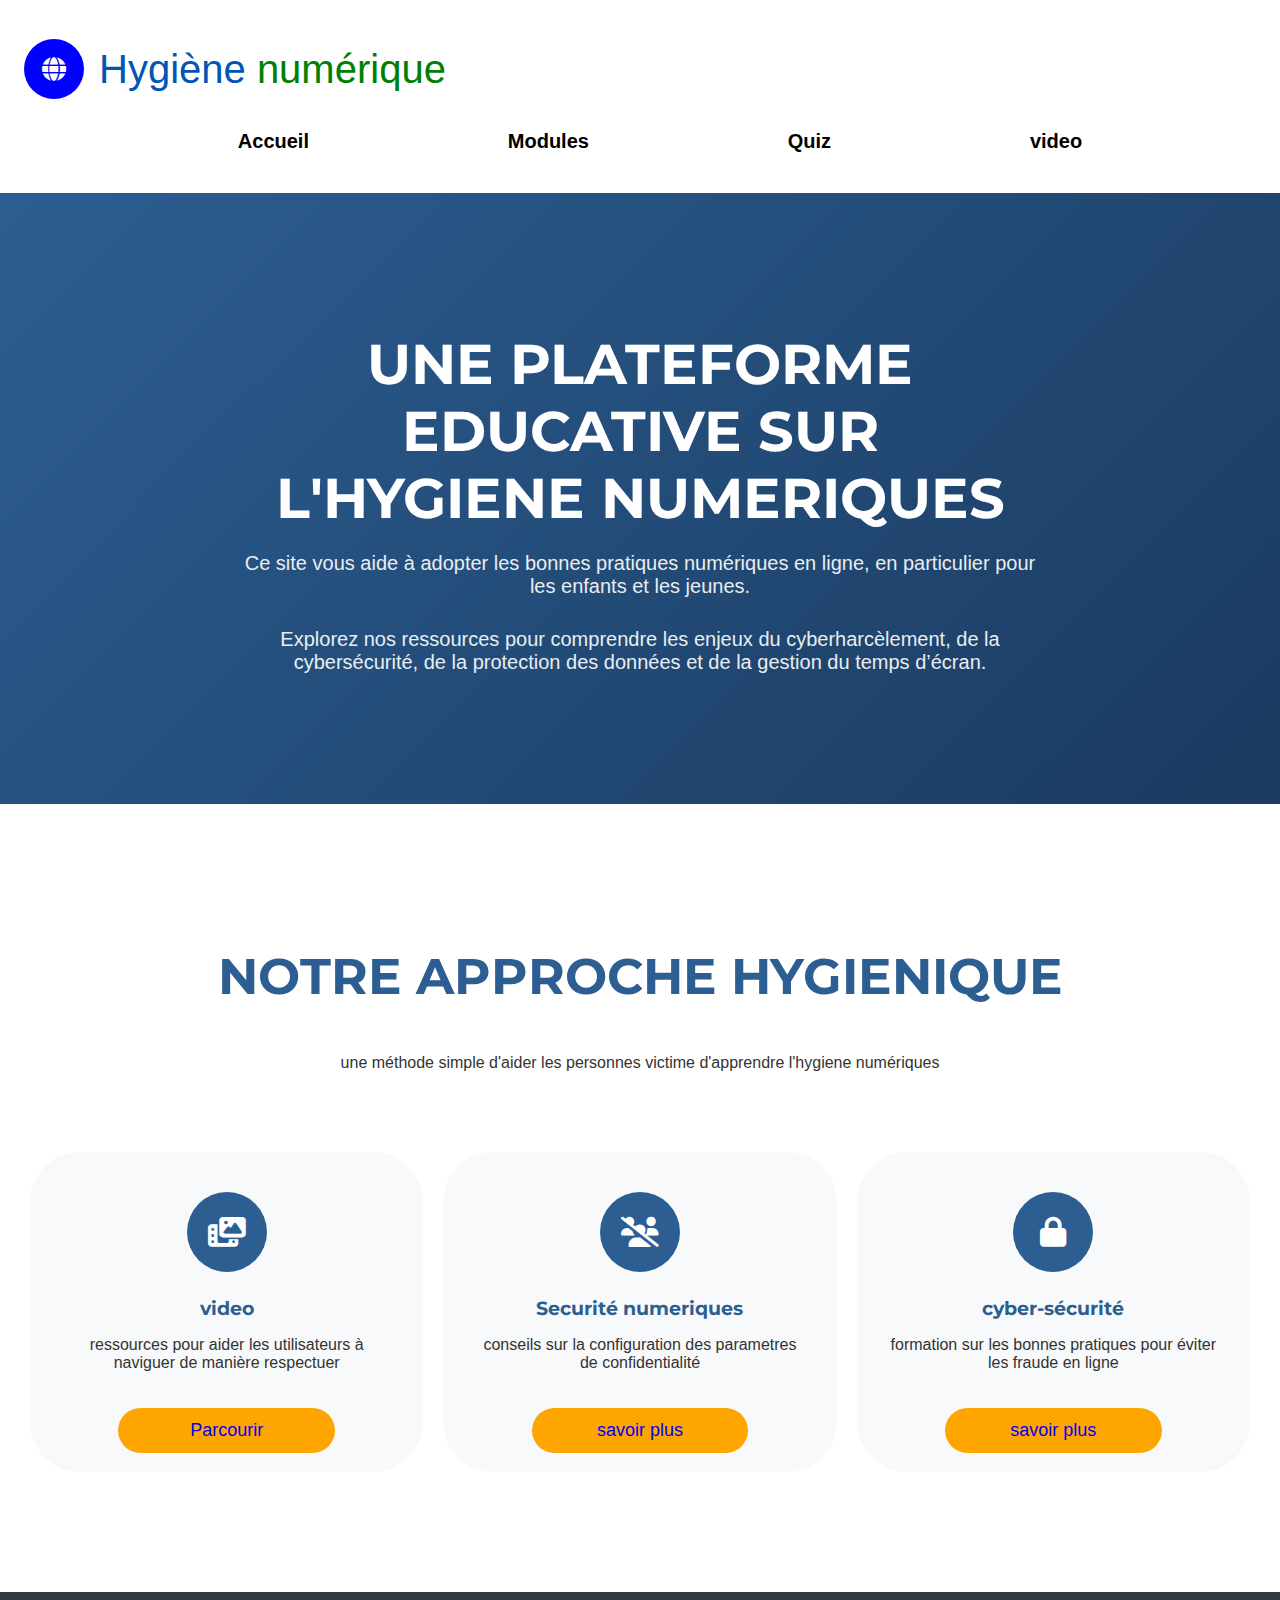
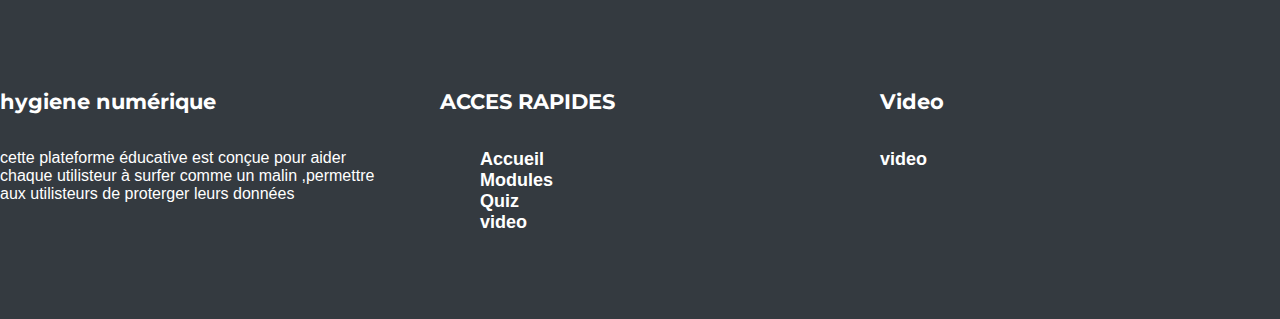
<file: index.html>
<!DOCTYPE html>
<html lang="fr">
<head>
  <meta name="viewport" content="width=device-width, initial-scale=1.0">
  <title>Accueil - Hygiène Numérique</title>
      <link rel="stylesheet" href="https://cdnjs.cloudflare.com/ajax/libs/font-awesome/6.4.0/css/all.min.css">
    <link href="https://fonts.googleapis.com/css2?family=Montserrat:wght@300;400;600;700&family=Open+Sans:wght@300;400;600&display=swap" rel="stylesheet">
  <link rel="stylesheet" href="style.css">
</head>
<body>
  <header>
    <div class="N0">
      <div class="N1">
          <div class="N2">
                <i class="fa-solid fa-globe"></i>
          </div>
          <div class="N3">  Hygiène <span> numérique </span></div>
    </div>
    </div>
  
  <nav>
    <ul>
      <li>  <b><a href="index.html"> Accueil </a> </b></li>
      <li>  <b><a href="modules.html"> Modules</a> </b></li>
      <li> <b> <a href="quiz.html"> Quiz</a> </b></li>
      <li>  <b><a href="video.html">video</a> </b></li>

    </ul>
  </nav>
  </header>
  <section class="karsy">
    <div class="karsy1">
          <h1>UNE PLATEFORME EDUCATIVE SUR L'HYGIENE NUMERIQUES </h1>
          <p>Ce site vous aide à adopter les bonnes pratiques numériques en ligne, en particulier pour les enfants et les jeunes.</p>
          <p>Explorez nos ressources pour comprendre les enjeux du cyberharcèlement, de la cybersécurité, de la protection des données et de la gestion du temps d’écran.</p>
   </div>
  </section>
  <section class="karla">
    <div class="servas ">
      <div class="titre">
        <h2>NOTRE APPROCHE HYGIENIQUE</h2>
        <p>une méthode simple  d'aider les personnes  victime  d'apprendre l'hygiene numériques </p>
      </div>
      <div class="nathan">
        <div class="nathan1">
          <div class="jose">
             <i class="fa-solid fa-photo-film"></i>
          </div>
          <h3> video </h3>
          <p> ressources pour aider les utilisateurs à naviguer de manière respectuer</p>
          <button><a href="video.html"> Parcourir</a> </button>
        </div>
        <div class="nathan1">
          <div class="jose">
            <i class="fa-solid fa-users-slash"></i>
          </div>
          <h3> Securité numeriques </h3>
          <p>conseils sur la configuration des parametres de confidentialité</p>
          <button><a href="protection.html"> savoir plus </a></button>
        </div>
        <div class="nathan1">
          <div class="jose">
             <i class="fa-sharp fa-solid fa-lock"></i>
          </div>
          <h3>cyber-sécurité</h3>
          <p>formation sur les bonnes pratiques pour éviter les fraude en ligne </p>
          <button><a href="securite.html"> savoir plus </a>  </button>
        </div>
      </div>
      
      </div>
    </div>
  </section>
  <footer>
    <div class="bas">
      <div class="bas1">
        <div class="bas2">
          <h4>hygiene numérique</h4>
          <p>cette plateforme éducative est conçue pour aider chaque utilisteur à surfer comme un malin ,permettre aux utilisteurs de proterger leurs données</p>
          
        </div>
        <div class="bas2">
          <h4>ACCES RAPIDES </h4>
          <div class="liens">
           <ul>
                    <b><a href="index.html"> Accueil </a> </b> <br>
                    <b><a href="modules.html"> Modules</a> </b> <br>
                    <b> <a href="quiz.html"> Quiz</a> </b> <br>
                    <b><a href="video.html">video</a> </b> <br>
                

           </ul>
           </div>

        </div>
        <div class="bas2">
          <h4>Video</h4>
          <div class="liens ">
            <b><a href="video.html">video</a> </b> <br>
          </div>
        </div>
      </div>
    </div>
  </footer>
</body>
</html>
</file>
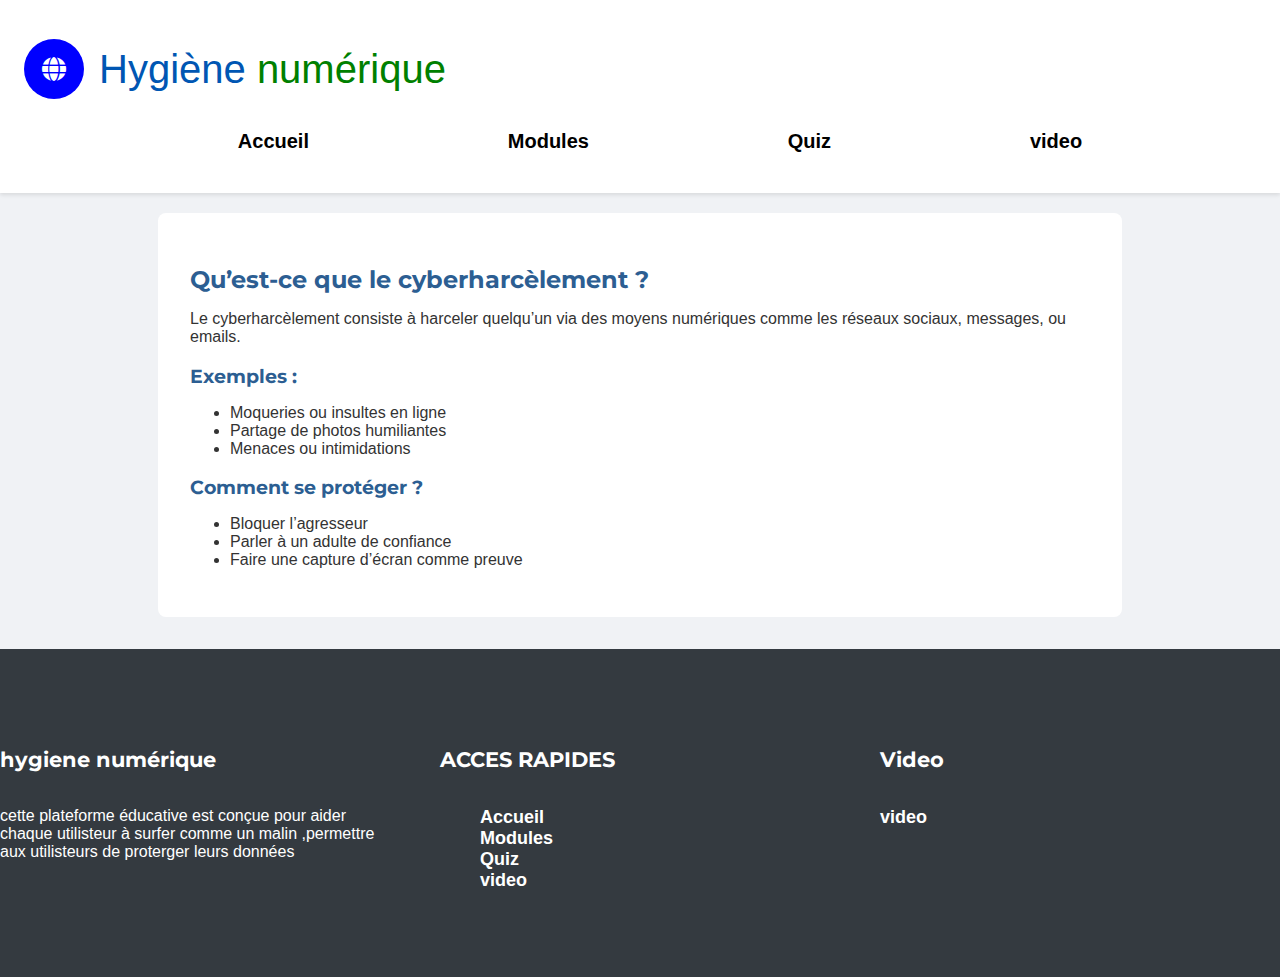
<file: cyberharcelement.html>
<!DOCTYPE html>
<html lang="fr">
<head>
  <meta name="viewport" content="width=device-width, initial-scale=1.0">
  <title>Cyberharcèlement</title>
        <link rel="stylesheet" href="https://cdnjs.cloudflare.com/ajax/libs/font-awesome/6.4.0/css/all.min.css">
    <link href="https://fonts.googleapis.com/css2?family=Montserrat:wght@300;400;600;700&family=Open+Sans:wght@300;400;600&display=swap" rel="stylesheet">
  <link rel="stylesheet" href="style.css" />
</head>
<body>
    <link rel="stylesheet" href="https://cdnjs.cloudflare.com/ajax/libs/font-awesome/6.4.0/css/all.min.css">
    <link href="https://fonts.googleapis.com/css2?family=Montserrat:wght@300;400;600;700&family=Open+Sans:wght@300;400;600&display=swap" rel="stylesheet">
  <link rel="stylesheet" href="style.css">
</head>
<body>
  <header>
    <div class="N0">
      <div class="N1">
          <div class="N2">
                <i class="fa-solid fa-globe"></i>
          </div>
          <div class="N3">  Hygiène <span> numérique </span></div>
    </div>
    </div>
  
  <nav>
    <ul>
      <li>  <b><a href="index.html"> Accueil </a> </b></li>
      <li>  <b><a href="modules.html"> Modules</a> </b></li>
      <li> <b> <a href="quiz.html"> Quiz</a> </b></li>
      <li>  <b><a href="video.html">video</a> </b></li>

    </ul>
  </nav>
  </header>
  <div class="monica">
    <h2>Qu’est-ce que le cyberharcèlement ?</h2>
    <p>Le cyberharcèlement consiste à harceler quelqu’un via des moyens numériques comme les réseaux sociaux, messages, ou emails.</p>
    <h3>Exemples :</h3>
    <ul>
      <li>Moqueries ou insultes en ligne</li>
      <li>Partage de photos humiliantes</li>
      <li>Menaces ou intimidations</li>
    </ul>
    <h3>Comment se protéger ?</h3>
    <ul>
      <li>Bloquer l’agresseur</li>
      <li>Parler à un adulte de confiance</li>
      <li>Faire une capture d’écran comme preuve</li>
    </ul>
  </div>
  <footer>
     <div class="bas">
      <div class="bas1">
        <div class="bas2">
          <h4>hygiene numérique</h4>
          <p>cette plateforme éducative est conçue pour aider chaque utilisteur à surfer comme un malin ,permettre aux utilisteurs de proterger leurs données </p>
         
        </div>
        <div class="bas2">
          <h4>ACCES RAPIDES </h4>
          <div class="liens">
           <ul>
                    <b><a href="index.html"> Accueil </a> </b> <br>
                    <b><a href="modules.html"> Modules</a> </b> <br>
                    <b> <a href="quiz.html"> Quiz</a> </b> <br>
                    <b><a href="video.html">video</a> </b> <br>
                

           </ul>
           </div>

        </div>
        <div class="bas2">
          <h4>Video</h4>
          <div class="liens ">
            <b><a href="video.html">video</a> </b> <br>
          </div>
        </div>
      </div>
    </div>
  </footer>
</body>
</html>
</file>
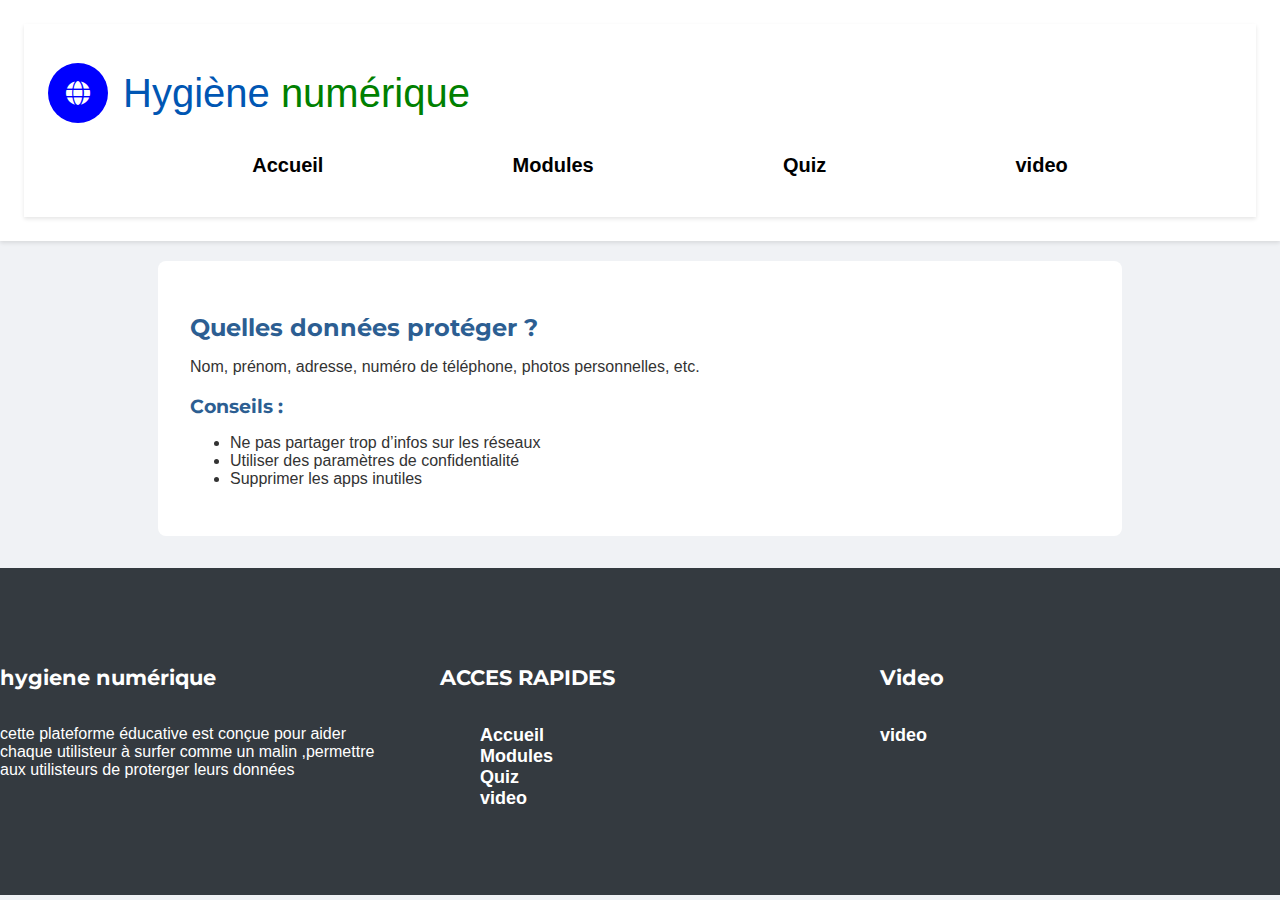
<file: protection.html>
<!DOCTYPE html>
<html lang="fr">
<head>
  <meta name="viewport" content="width=device-width, initial-scale=1.0">
  <title>Protection des données</title>
        <link rel="stylesheet" href="https://cdnjs.cloudflare.com/ajax/libs/font-awesome/6.4.0/css/all.min.css">
    <link href="https://fonts.googleapis.com/css2?family=Montserrat:wght@300;400;600;700&family=Open+Sans:wght@300;400;600&display=swap" rel="stylesheet">
  <link rel="stylesheet" href="style.css" />
</head>
<body>
  <header>
     <header>
    <div class="N0">
      <div class="N1">
          <div class="N2">
                <i class="fa-solid fa-globe"></i>
          </div>
          <div class="N3">  Hygiène <span> numérique </span></div>
    </div>
    </div>
  
  <nav>
    <ul>
      <li>  <b><a href="index.html"> Accueil </a> </b></li>
      <li>  <b><a href="modules.html"> Modules</a> </b></li>
      <li> <b> <a href="quiz.html"> Quiz</a> </b></li>
      <li>  <b><a href="video.html">video</a> </b></li>

    </ul>
  </nav>
  </header>
  </header>
  <div class="monica">
    <h2>Quelles données protéger ?</h2>
    <p>Nom, prénom, adresse, numéro de téléphone, photos personnelles, etc.</p>
    <h3>Conseils :</h3>
    <ul>
      <li>Ne pas partager trop d’infos sur les réseaux</li>
      <li>Utiliser des paramètres de confidentialité</li>
      <li>Supprimer les apps inutiles</li>
    </ul>
  </div>
  <footer>
     <div class="bas">
      <div class="bas1">
        <div class="bas2">
          <h4>hygiene numérique</h4>
          <p>cette plateforme éducative est conçue pour aider chaque utilisteur à surfer comme un malin ,permettre aux utilisteurs de proterger leurs données</p>
          
        </div>
        <div class="bas2">
          <h4>ACCES RAPIDES </h4>
          <div class="liens">
           <ul>
                    <b><a href="index.html"> Accueil </a> </b> <br>
                    <b><a href="modules.html"> Modules</a> </b> <br>
                    <b> <a href="quiz.html"> Quiz</a> </b> <br>
                    <b><a href="video.html">video</a> </b> <br>
                

           </ul>
           </div>

        </div>
        <div class="bas2">
          <h4>Video</h4>
          <div class="liens ">
            <b><a href="video.html">video</a> </b> <br>
          </div>
        </div>
      </div>
    </div>
  </footer>
</body>
</html>
</file>
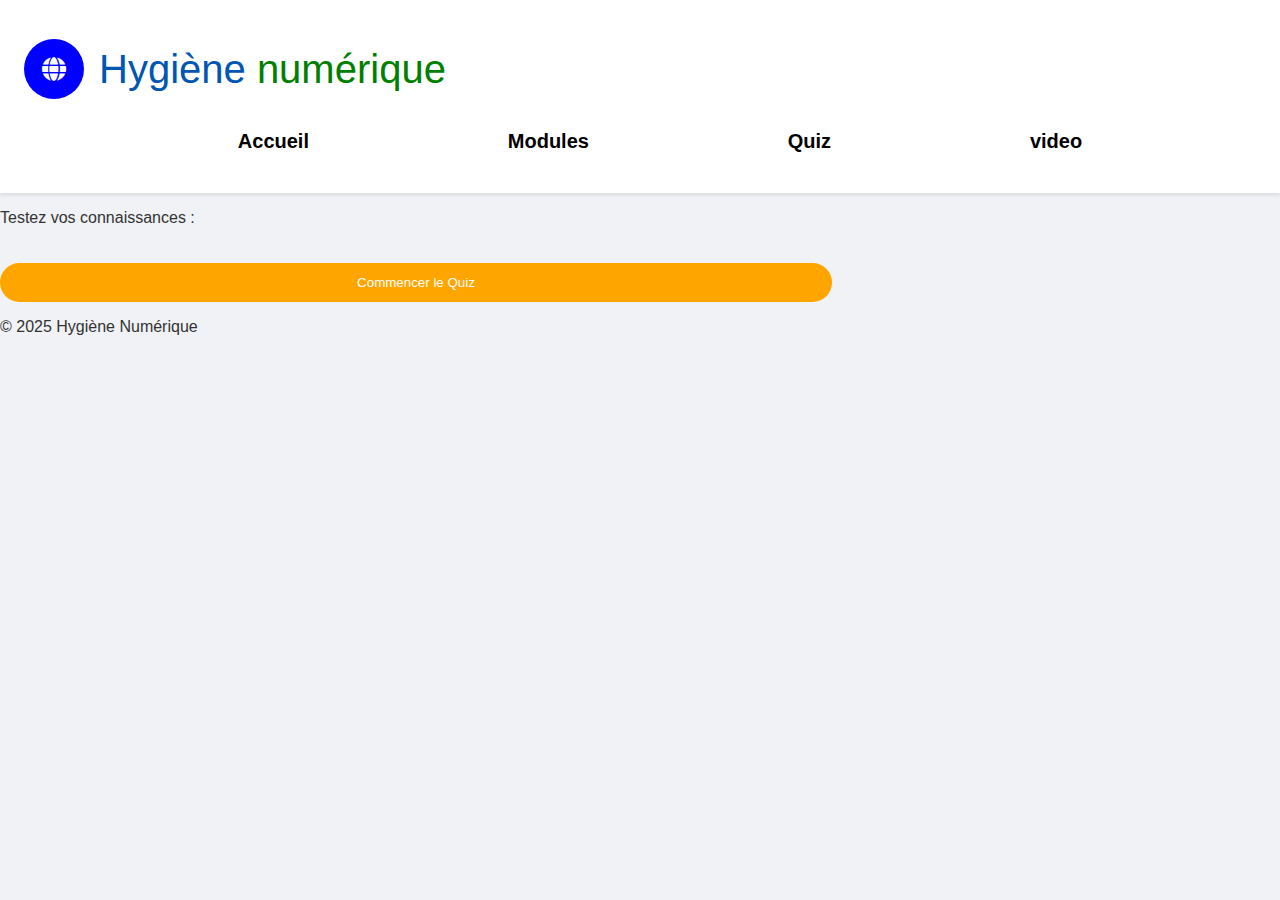
<file: quiz.html>
<!DOCTYPE html>
<html lang="fr">
<head>
  <meta name="viewport" content="width=device-width, initial-scale=1.0">
  <title>Quiz - Hygiène Numérique</title>
        <link rel="stylesheet" href="https://cdnjs.cloudflare.com/ajax/libs/font-awesome/6.4.0/css/all.min.css">
    <link href="https://fonts.googleapis.com/css2?family=Montserrat:wght@300;400;600;700&family=Open+Sans:wght@300;400;600&display=swap" rel="stylesheet">
  <link rel="stylesheet" href="style.css">
</head>
<body>
   <header>
    <div class="N0">
      <div class="N1">
          <div class="N2">
                <i class="fa-solid fa-globe"></i>
          </div>
          <div class="N3">  Hygiène <span> numérique </span></div>
    </div>
    </div>
  
  <nav>
    <ul>
      <li>  <b><a href="index.html"> Accueil </a> </b></li>
      <li>  <b><a href="modules.html"> Modules</a> </b></li>
      <li> <b> <a href="quiz.html"> Quiz</a> </b></li>
      <li>  <b><a href="video.html">video</a> </b></li>

    </ul>
  </nav>
  </header>
  <section>
    <p>Testez vos connaissances :</p>
    <button onclick="demarrerQuiz()">Commencer le Quiz</button>
    <div id="quizZone"></div>
  </section>
  <footer>
    <p>&copy; 2025 Hygiène Numérique</p>
  </footer>
  <script src="script.js"></script>
</body>
</html>
</file>
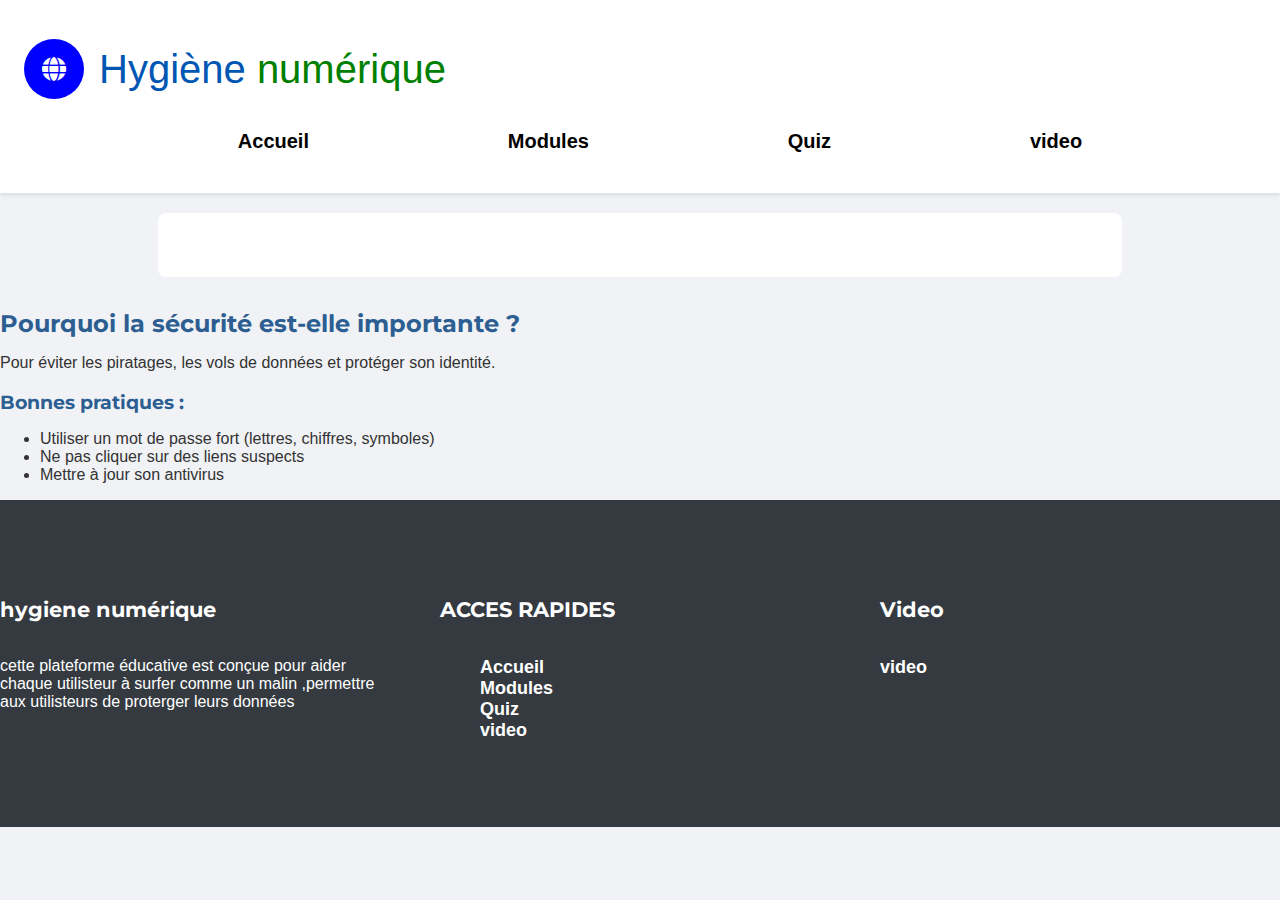
<file: securite.html>
<!DOCTYPE html>
<html lang="fr">
<head>
  <meta name="viewport" content="width=device-width, initial-scale=1.0">
  <title>Sécurité Numérique</title>
        <link rel="stylesheet" href="https://cdnjs.cloudflare.com/ajax/libs/font-awesome/6.4.0/css/all.min.css">
    <link href="https://fonts.googleapis.com/css2?family=Montserrat:wght@300;400;600;700&family=Open+Sans:wght@300;400;600&display=swap" rel="stylesheet">
  <link rel="stylesheet" href="style.css" />
</head>
<body>
   <header>
    <div class="N0">
      <div class="N1">
          <div class="N2">
                <i class="fa-solid fa-globe"></i>
          </div>
          <div class="N3">  Hygiène <span> numérique </span></div>
    </div>
    </div>
  
  <nav>
    <ul>
      <li>  <b><a href="index.html"> Accueil </a> </b></li>
      <li>  <b><a href="modules.html"> Modules</a> </b></li>
      <li> <b> <a href="quiz.html"> Quiz</a> </b></li>
      <li>  <b><a href="video.html">video</a> </b></li>

    </ul>
  </nav>
  </header>
  <div class="monica"></div>
    <h2>Pourquoi la sécurité est-elle importante ?</h2>
    <p>Pour éviter les piratages, les vols de données et protéger son identité.</p>
    <h3>Bonnes pratiques :</h3>
    <ul>
      <li>Utiliser un mot de passe fort (lettres, chiffres, symboles)</li>
      <li>Ne pas cliquer sur des liens suspects</li>
      <li>Mettre à jour son antivirus</li>
    </ul>
    </div>
  <footer>
     <div class="bas">
      <div class="bas1">
        <div class="bas2">
          <h4>hygiene numérique</h4>
          <p>cette plateforme éducative est conçue pour aider chaque utilisteur à surfer comme un malin ,permettre aux utilisteurs de proterger leurs données </p>
         
        </div>
        <div class="bas2">
          <h4>ACCES RAPIDES </h4>
          <div class="liens">
           <ul>
                    <b><a href="index.html"> Accueil </a> </b> <br>
                    <b><a href="modules.html"> Modules</a> </b> <br>
                    <b> <a href="quiz.html"> Quiz</a> </b> <br>
                    <b><a href="video.html">video</a> </b> <br>
                

           </ul>
           </div>

        </div>
        <div class="bas2">
          <h4>Video</h4>
          <div class="liens ">
            <b><a href="video.html">video</a> </b> <br>
          </div>
        </div>
      </div>
    </div>
  </footer>
</body>
</html>
</file>
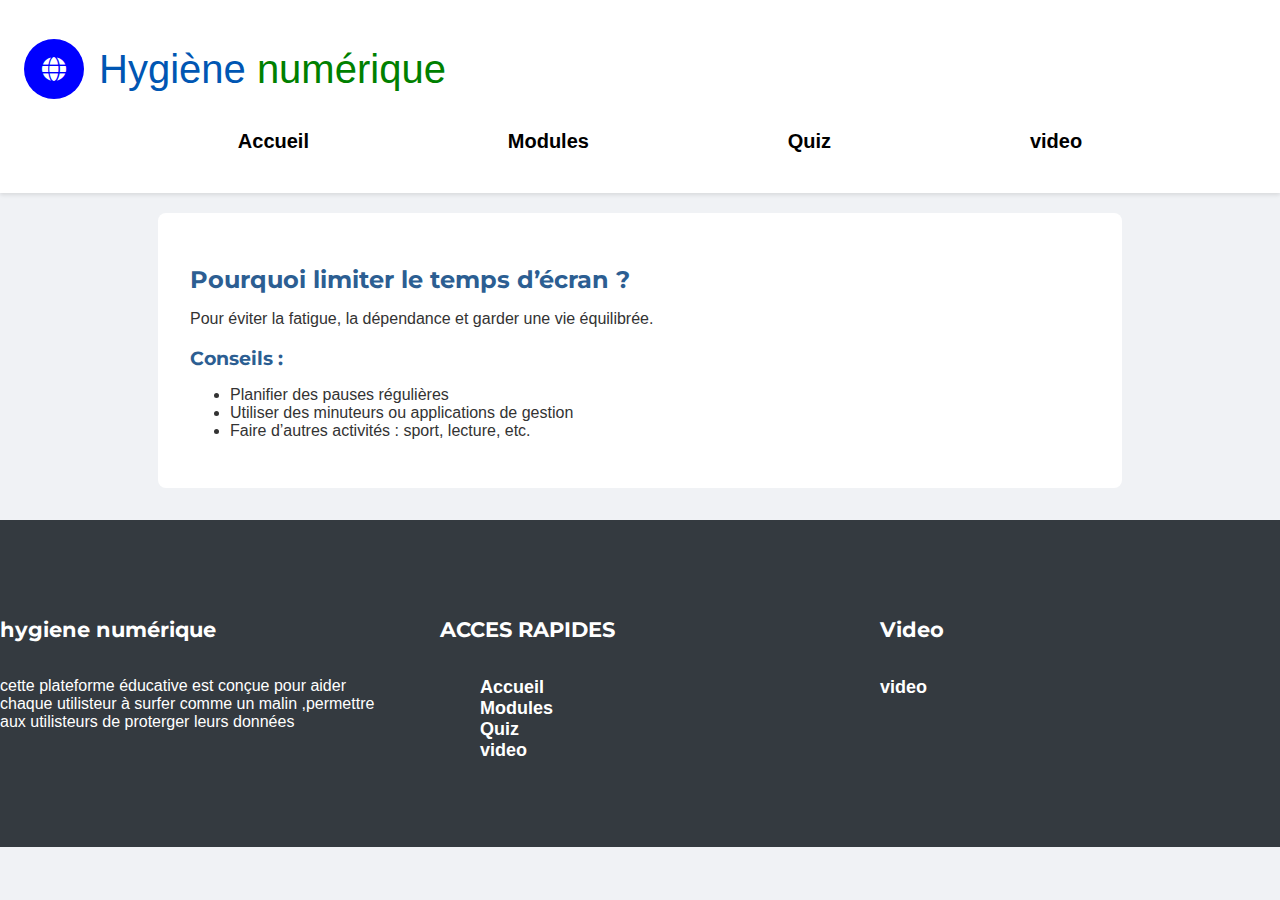
<file: temps.html>
<!DOCTYPE html>
<html lang="fr">
<head>
  <meta name="viewport" content="width=device-width, initial-scale=1.0">
  <title>Temps d’écran</title>
        <link rel="stylesheet" href="https://cdnjs.cloudflare.com/ajax/libs/font-awesome/6.4.0/css/all.min.css">
    <link href="https://fonts.googleapis.com/css2?family=Montserrat:wght@300;400;600;700&family=Open+Sans:wght@300;400;600&display=swap" rel="stylesheet">
  <link rel="stylesheet" href="style.css" />
</head>
<body>
    <link rel="stylesheet" href="https://cdnjs.cloudflare.com/ajax/libs/font-awesome/6.4.0/css/all.min.css">
    <link href="https://fonts.googleapis.com/css2?family=Montserrat:wght@300;400;600;700&family=Open+Sans:wght@300;400;600&display=swap" rel="stylesheet">
  <link rel="stylesheet" href="style.css">
</head>
<body>
  <header>
    <div class="N0">
      <div class="N1">
          <div class="N2">
                <i class="fa-solid fa-globe"></i>
          </div>
          <div class="N3">  Hygiène <span> numérique </span></div>
    </div>
    </div>
  
  <nav>
    <ul>
      <li>  <b><a href="index.html"> Accueil </a> </b></li>
      <li>  <b><a href="modules.html"> Modules</a> </b></li>
      <li> <b> <a href="quiz.html"> Quiz</a> </b></li>
      <li>  <b><a href="video.html">video</a> </b></li>

    </ul>
  </nav>
  </header>
  <div class="monica">
    <h2>Pourquoi limiter le temps d’écran ?</h2>
    <p>Pour éviter la fatigue, la dépendance et garder une vie équilibrée.</p>
    <h3>Conseils :</h3>
    <ul>
      <li>Planifier des pauses régulières</li>
      <li>Utiliser des minuteurs ou applications de gestion</li>
      <li>Faire d’autres activités : sport, lecture, etc.</li>
    </ul>
    </div>
  <footer>
     <div class="bas">
      <div class="bas1">
        <div class="bas2">
          <h4>hygiene numérique</h4>
          <p>cette plateforme éducative est conçue pour aider chaque utilisteur à surfer comme un malin ,permettre aux utilisteurs de proterger leurs données</p>
      
        </div>
        <div class="bas2">
          <h4>ACCES RAPIDES </h4>
          <div class="liens">
           <ul>
                    <b><a href="index.html"> Accueil </a> </b> <br>
                    <b><a href="modules.html"> Modules</a> </b> <br>
                    <b> <a href="quiz.html"> Quiz</a> </b> <br>
                    <b><a href="video.html">video</a> </b> <br>
                

           </ul>
           </div>

        </div>
        <div class="bas2">
          <h4>Video</h4>
          <div class="liens ">
            <b><a href="video.html">video</a> </b> <br>
          </div>
        </div>
      </div>
    </div>
  </footer>
</body>
</html>
</file>
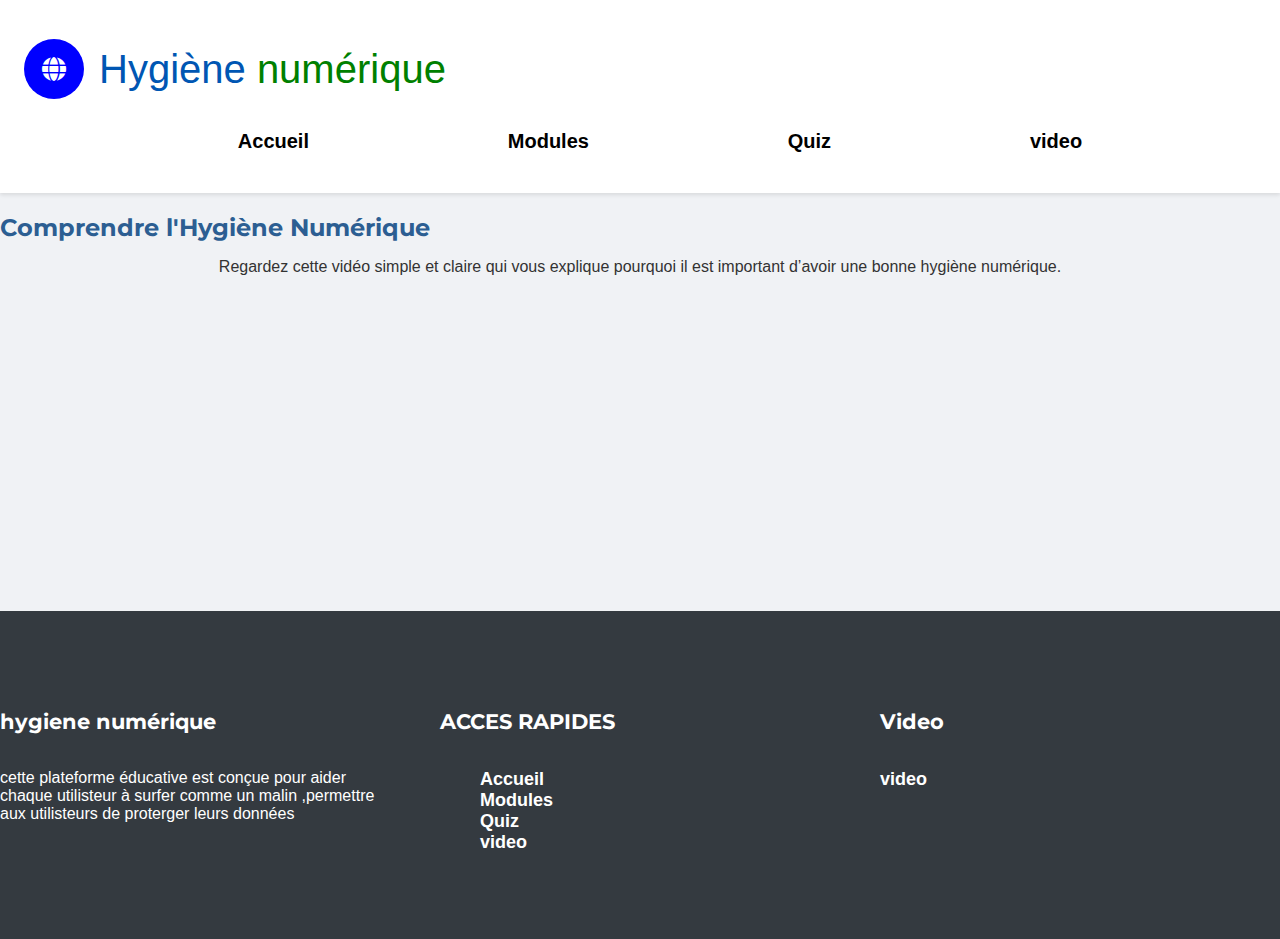
<file: video.html>
<!DOCTYPE html>
<html lang="fr">
<head>
  <meta name="viewport" content="width=device-width, initial-scale=1.0">
  <title>Vidéo - Hygiène Numérique</title>
        <link rel="stylesheet" href="https://cdnjs.cloudflare.com/ajax/libs/font-awesome/6.4.0/css/all.min.css">
    <link href="https://fonts.googleapis.com/css2?family=Montserrat:wght@300;400;600;700&family=Open+Sans:wght@300;400;600&display=swap" rel="stylesheet">
  <link rel="stylesheet" href="style.css">
</head>
<body>
   <header>
    <div class="N0">
      <div class="N1">
          <div class="N2">
                <i class="fa-solid fa-globe"></i>
          </div>
          <div class="N3">  Hygiène <span> numérique </span></div>
    </div>
    </div>
  
  <nav>
    <ul>
      <li>  <b><a href="index.html"> Accueil </a> </b></li>
      <li>  <b><a href="modules.html"> Modules</a> </b></li>
      <li> <b> <a href="quiz.html"> Quiz</a> </b></li>
      <li>  <b><a href="video.html">video</a> </b></li>

    </ul>
  </nav>
  </header>
  <section>
    <h2>Comprendre l'Hygiène Numérique</h2>
    <p style="text-align: center;">Regardez cette vidéo simple et claire qui vous explique pourquoi il est important d’avoir une bonne hygiène numérique.</p>
    <div class="andy">
   <iframe width="560" height="315"
  src="https://www.youtube.com/embed/wHCu670g0wo"
  frameborder="0"
  allow="accelerometer; autoplay; clipboard-write; encrypted-media; gyroscope; picture-in-picture"
  allowfullscreen>
</iframe> 
    </div>
  </section>
  <footer>
     <div class="bas">
      <div class="bas1">
        <div class="bas2">
          <h4>hygiene numérique</h4>
          <p>cette plateforme éducative est conçue pour aider chaque utilisteur à surfer comme un malin ,permettre aux utilisteurs de proterger leurs données </p>
      
        </div>
        <div class="bas2">
          <h4>ACCES RAPIDES </h4>
          <div class="liens">
           <ul>
                    <b><a href="index.html"> Accueil </a> </b> <br>
                    <b><a href="modules.html"> Modules</a> </b> <br>
                    <b> <a href="quiz.html"> Quiz</a> </b> <br>
                    <b><a href="video.html">video</a> </b> <br>
                

           </ul>
           </div>

        </div>
        <div class="bas2">
          <h4>Video</h4>
          <div class="liens ">
            <b><a href="video.html">video</a> </b> <br>
          </div>
        </div>
      </div>
    </div>
  </footer>
</body>
</html>
</file>
<file: style.css>
:root{
   --primary: #2c5e92;
    --secondary: #4caf50;
    --accent: #ff9800;
   --light: #f8f9fa;
   --dark: #343a40;
   --text: #333;
   --shadow: 0 4px 12px rgba(0,0,0,0.1);
}
body {
  font-family: 'Segoe UI', Tahoma, Geneva, Verdana, sans-serif;
  background-color: #f0f2f5;
  margin: 0;
  padding: 0;
  color: #333;
}

header {
  background-color: white;
  padding: 1.5rem;
  text-align: center;
  box-shadow: 0 2px 4px rgba(0,0,0,0.1);
}
.N0{
   display: flex;
  justify-content: space-between;  
  padding: 15px 0;
}
 .N1{
  display: flex;
  align-items: center;
  gap: 15px;
}
.N2{
  width: 60px;
  height: 60px;
  background: blue;
  border-radius: 50%;
  display: flex;
  align-items: center;
  justify-content: center;
  color: white;
 font-size: 24px;
}
.N3{
   font-size: 40px;
   font-weight: 500px;
   color: #0056b3;
}
.N3 span{
  color: green;
}
nav ul {
  display: flex;
  list-style: none;
  gap: 25px;
  justify-content: space-evenly;
  color: blue;
}
 nav a {
  text-decoration: none;
  color: black;
  font-weight: 600;
  font-size: 20px;
  transition: color 0.3s;
  position: relative;
 }

 nav a:hover {
   color:blue;
  }
  
 h1, h2, h3, h4 {
   font-family: 'Montserrat', sans-serif;
   font-weight: 700;
   margin-bottom: 1rem;
  color: var(--primary);
}

.karsy {
      background: linear-gradient(135deg, var(--primary) 0%, #1a3a5f 100%);
      color: white;
      padding: 100px 0;
      text-align: center;
      position: relative;
      overflow: hidden;
}
.karsy1{
    position: relative;
    max-width: 800px;
    margin: 0 auto;
    padding: 0 20px;
}
.karsy h1{
  font-size: 3.5rem;
   margin-bottom: 20px;
  color: white;
   line-height: 1.2;
}
.karsy p {
   font-size: 1.25rem;
   margin-bottom: 30px;
   opacity: 0.9;
}
.servas {
  padding: 100px 0;
  background-color: white;
}
.titre {
      text-align: center;
      margin-bottom: 60px;
}
.titre h2 {
      font-size: 50px;
      position: relative;
      display: inline-block;
      padding-bottom: 15px;
}
.titre h2::after{
        position: absolute;
        bottom: 0;
        left: 50%;
        transform: translateX(-50%);
        width: 80px;
        height: 4px;
      background-color: var(--secondary);
      border-radius: 2px;
}
.nathan{
   display: flex;
   justify-content: space-around;
   padding: 20px;
   border-radius: 50px;

}
.nathan1{
flex: 1;
margin: 0 10px;
background-color:#f8f9fa ;
width: 100%;
height: 240px;
 border-radius: 50px;
 padding: 40px 30px;
 text-align: center;
}
.jose {
      width: 80px;
        height: 80px;
      background: var(--primary);
      border-radius: 50%;
      display: flex;
      align-items: center;
      justify-content: center;
      margin: 0 auto 25px;
      color: white;
      font-size: 30px;
}
a {
  text-decoration: none;
  font-size: large;
}
button {
      width: 65%;
      padding: 12px;
      background: orange;
      color: #fff;
      border: none;
      margin-top: 20px;
      border-radius: 600px;
      cursor: pointer;
    }

    button:hover {
      background: rgb(75, 52, 10);
    } 
.bas {
   background-color: var(--dark);
   color: white;
   padding: 70px 0 20px;
}
.bas1 {
    display: grid;
    grid-template-columns: repeat(auto-fit, minmax(250px, 1fr));
    gap: 40px;
    margin-bottom: 50px;
  }
  .bas2 h4 {
          color: white;
          margin-bottom: 25px;
          font-size: 1.3rem;
          position: relative;
          padding-bottom: 10px;
  }
 .bas2 p {
   margin-bottom: 20px;
   color: white;
 }
 .liens  {
  text-decoration: none;
 }
.liens  a {
  text-decoration: none;
  color: white;
}
.andy {
  justify-content: center;
  margin-left: 455px;
}
.monica {
  padding: 2rem auto;
  max-width: 900px;
  margin:2rem auto;
  padding: 2rem ;
  background-color:#ffffff;
  margin-top: 20px;
  border-radius: 8px;
  box-shadow: 0 4px 12px rgba(0,0,0,0.0.1);
}
.anyta{
  justify-content: center;
  text-decoration: none;
}
.bac{
  
}
@media screen and (max-width: 768px) {
  body {
    font-size: 16px;
  }

  .menu, .image {
    width: 100%;
    flex-direction: column;
  }
}
</file>
